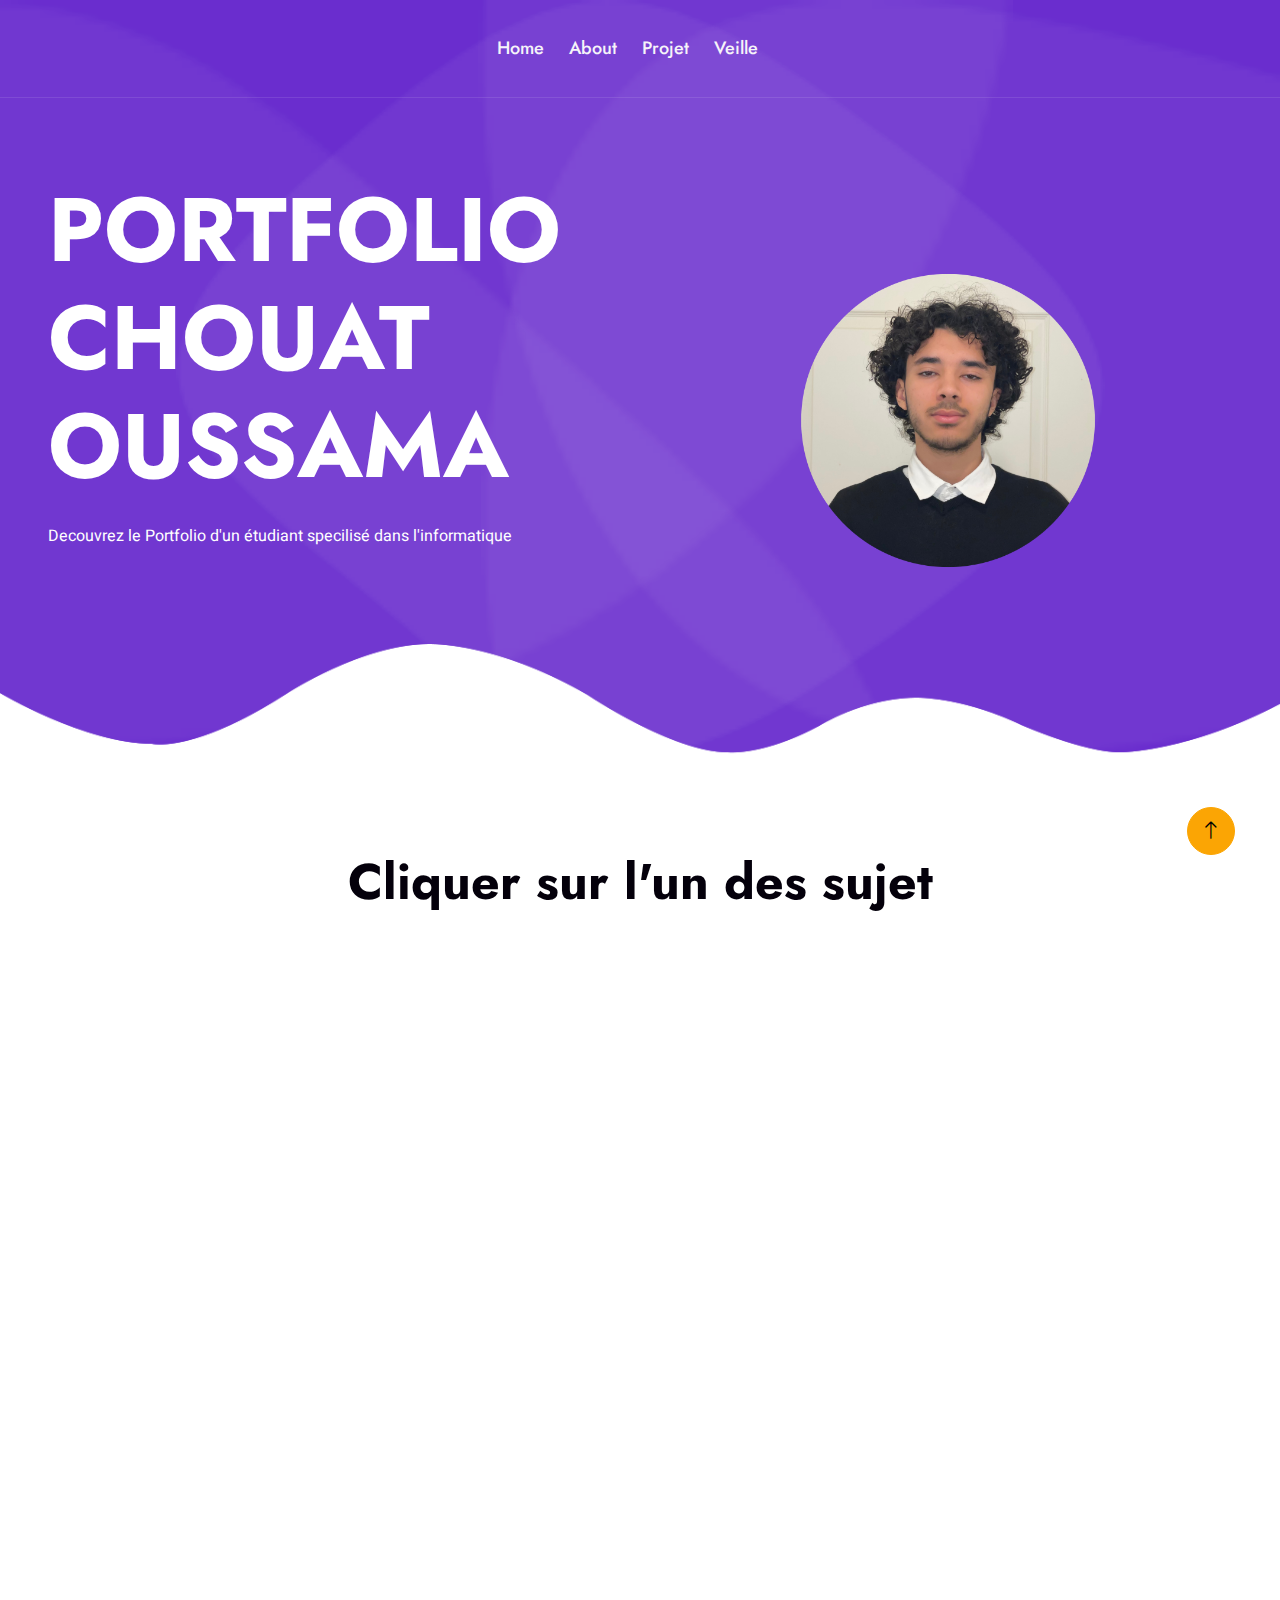
<file: index.html>
<!DOCTYPE html>
<html lang="en">

<head>
    <meta charset="utf-8">
    <title>Portfolio</title>
    <meta content="width=device-width, initial-scale=1.0" name="viewport">
    <meta content="" name="keywords">
    <meta content="" name="description">

    <!-- Favicon -->
    <link href="img/favicon.ico" rel="icon">
    

    <!-- Google Web Fonts -->
    <link rel="preconnect" href="https://fonts.googleapis.com">
    <link rel="preconnect" href="https://fonts.gstatic.com" crossorigin>
    <link href="https://fonts.googleapis.com/css2?family=Heebo:wght@400;500&family=Jost:wght@500;600;700&display=swap" rel="stylesheet"> 

    <!-- Icon Font Stylesheet -->
    <link href="https://cdnjs.cloudflare.com/ajax/libs/font-awesome/5.10.0/css/all.min.css" rel="stylesheet">
    <link href="https://cdn.jsdelivr.net/npm/bootstrap-icons@1.4.1/font/bootstrap-icons.css" rel="stylesheet">

    <!-- Libraries Stylesheet -->
    <link href="lib/animate/animate.min.css" rel="stylesheet">
    <link href="lib/owlcarousel/assets/owl.carousel.min.css" rel="stylesheet">
    <link href="lib/lightbox/css/lightbox.min.css" rel="stylesheet">

    <!-- Customized Bootstrap Stylesheet -->
    <link href="css/bootstrap.min.css" rel="stylesheet">

    <!-- Template Stylesheet -->
    <link href="css/style.css" rel="stylesheet">
</head>

<body>
    <div class="container-fluid bg-white p-0">
        <!-- Spinner Start -->
        <div id="spinner" class="show bg-white position-fixed translate-middle w-100 vh-100 top-50 start-50 d-flex align-items-center justify-content-center">
            <div class="spinner-grow text-primary" style="width: 3rem; height: 3rem;" role="status">
                <span class="sr-only">Loading...</span>
            </div>
        </div>
        <!-- Spinner End -->


        <!-- Navbar & Hero Start -->
        <div class="container-fluid position-relative p-0">
            <nav class="navbar navbar-expand-lg navbar-light px-4 px-lg-5 py-3 py-lg-0">
                <button class="navbar-toggler" type="button" data-bs-toggle="collapse" data-bs-target="#navbarCollapse">
                    <span class="fa fa-bars"></span>
                </button>
                <div class="collapse navbar-collapse" id="navbarCollapse">
                    <div class="navbar-nav mx-auto py-0">
                        <a href="index.html" class="nav-item nav-link">Home</a>
                        <a href="about.html" class="nav-item nav-link">About</a>
                        <a href="Project.html" class="nav-item nav-link">Projet</a>
                        <a href="Veille Technologique.html" class="nav-item nav-link">Veille</a>
                        </div>
                    </div>
                </div>
            </nav>

            <div class="container-fluid bg-primary hero-header">
                <div class="container px-lg-5">
                    <div class="row g-5 align-items-end">
                        <div class="col-lg-6 text-center text-lg-start">
                            <h1 id="Port" class="text-white mb-4 animated slideInDown">PORTFOLIO CHOUAT OUSSAMA</h1>
                            <p class="text-white pb-3 animated slideInDown">Decouvrez le Portfolio d'un étudiant specilisé dans l'informatique</p>
                        </div>
                        <div class="col-lg-6 text-center text-lg-start">
                            <img id="photo" class="img-fluid animated zoomIn" src="img/Ouss.png" alt="">
                        </div>
                    </div>
                </div>
            </div>
            <h1 id="choix" class="text-black animated slideInDown"> Cliquer sur l'un des sujet </h1>
        </div>
        <!-- Navbar & Hero End -->
        

        <!-- Feature Start -->
        <div class="container-fluid bg-white py-5">                                         <!-- g ajouté bg-white --> <!-- g changé la couleur de light a white dans le dossier boostrap, c'est le prmier ffffff que j'ai changé -->
            <div class="container py-5 px-lg-5">
                <div class="row g-4">
                    <div class="col-lg-4 wow fadeInUp" data-wow-delay="0.1s">
                        <a href="about.html" class="feature-link">
                            <div class="feature-item bg-light rounded text-center p-4">         <!-- tu peux changer la couleur du div -->            
                                <i class="fa fa-3x fa-address-card text-primary mb-4"></i>
                                <h5 class="mb-3">About</h5>
                                <p class="m-0">Ici vous trouverer ma biographie, apprenez-en plus sur mon parcours. </p>
                            </div>
                        </a>    
                    </div>
                    <div class="col-lg-4 wow fadeInUp" data-wow-delay="0.3s">
                        <a href="Project.html" class="feature-link">
                            <div class="feature-item bg-light rounded text-center p-4">
                                <i class="fa fa-3x fa-file text-primary mb-4"></i>
                                <h5 class="mb-3">Projet</h5>
                                <p class="m-0">Ici vous trouverer les projet que j'ai réaliser (tout seul ou en groupe).</p>
                            </div>
                        </a>    
                    </div>
                    <div class="col-lg-4 wow fadeInUp" data-wow-delay="0.5s">
                        <a href="Veille Technologique.html" class="feature-link">
                            <div class="feature-item bg-light rounded text-center p-4">
                                <i class="fa fa-3x fa-laptop-code text-primary mb-4"></i>
                                <h5 class="mb-3">Veille Technologique</h5>
                                <p class="m-0">Ici vous trouver ma veille technologie sur L'inteligence Artficeielle (CHATGPT).</p>
                            </div>
                        </a>
                    </div>
                </div>
            </div>
        </div>
        <!-- Feature End -->


        
         <!-- Footer Start -->
        <!-- div invisible -->
        <div class="container-fluid bg-primary text-light footer wow fadeIn" data-wow-delay="0.1s">
            <div class="container py-5 px-lg-5">
                <div class="row g-5">
                    <div class="col-md-6 col-lg-3">
                        <p class=""><span></span></p>
                        <p><i class=""></i></p>
                        <p><i class=""></i></p>
                        <p><i class=""></i></p>
                        
                    </div>

                    <div class="col-md-6 col-lg-3">
                        <p class="section-title text-white h5 mb-4">Address<span></span></p>
                        <p><i class="fa fa-map-marker-alt me-3"></i>75018, FRANCE, PARIS</p>
                        <p><i class="fa fa-envelope me-3"></i>chouat.oussama777@gmail.com</p>
                        <div class="d-flex pt-2">

                            <a class="btn btn-outline-light btn-social" href="https://mail.google.com/"><i class="fab fa-google"></i></a>
                            <a class="btn btn-outline-light btn-social" href="https://www.linkedin.com/in/oussamachouat/"><i class="fab fa-linkedin-in"></i></a>

                        </div>
                    </div>

                    <div class="col-md-6 col-lg-3">
                        <p class="section-title text-white h5 mb-4">Quick Link<span></span></p>
                        <a class="btn btn-link" href="index.html">Home</a>
                        <a class="btn btn-link" href="about.html">About</a>
                        <a class="btn btn-link" href="Project.html">Projet</a>
                        <a class="btn btn-link" href="Veille Technologique.html">Veille Technologique</a>                        
                    </div>
                    
                    
                </div>
            </div>
            <div class="container px-lg-5">
                <div class="copyright">
                    <div class="row">
                        <div class="col-md-6 text-center text-md-start mb-3 mb-md-0">
                            &copy; <a class="border-bottom" href="#">Your Site Name</a>, All Right Reserved. 
							
							<!--/*** This template is free as long as you keep the footer author’s credit link/attribution link/backlink. If you'd like to use the template without the footer author’s credit link/attribution link/backlink, you can purchase the Credit Removal License from "https://htmlcodex.com/credit-removal". Thank you for your support. ***/-->
							Designed By <a class="border-bottom" href="https://htmlcodex.com">HTML Codex</a>
                        </div>
                        
                    </div>
                </div>
            </div>
        </div>
        <!-- Footer End -->


        <!-- Back to Top -->
        <a href="#" class="btn btn-lg btn-secondary btn-lg-square back-to-top"><i class="bi bi-arrow-up"></i></a>
    </div>

    <!-- JavaScript Libraries -->
    <script src="https://code.jquery.com/jquery-3.4.1.min.js"></script>
    <script src="https://cdn.jsdelivr.net/npm/bootstrap@5.0.0/dist/js/bootstrap.bundle.min.js"></script>
    <script src="lib/wow/wow.min.js"></script>
    <script src="lib/easing/easing.min.js"></script>
    <script src="lib/waypoints/waypoints.min.js"></script>
    <script src="lib/counterup/counterup.min.js"></script>
    <script src="lib/owlcarousel/owl.carousel.min.js"></script>
    <script src="lib/isotope/isotope.pkgd.min.js"></script>
    <script src="lib/lightbox/js/lightbox.min.js"></script>

    <!-- Template Javascript -->
    <script src="js/main.js"></script>
</body>

</html>
</file>
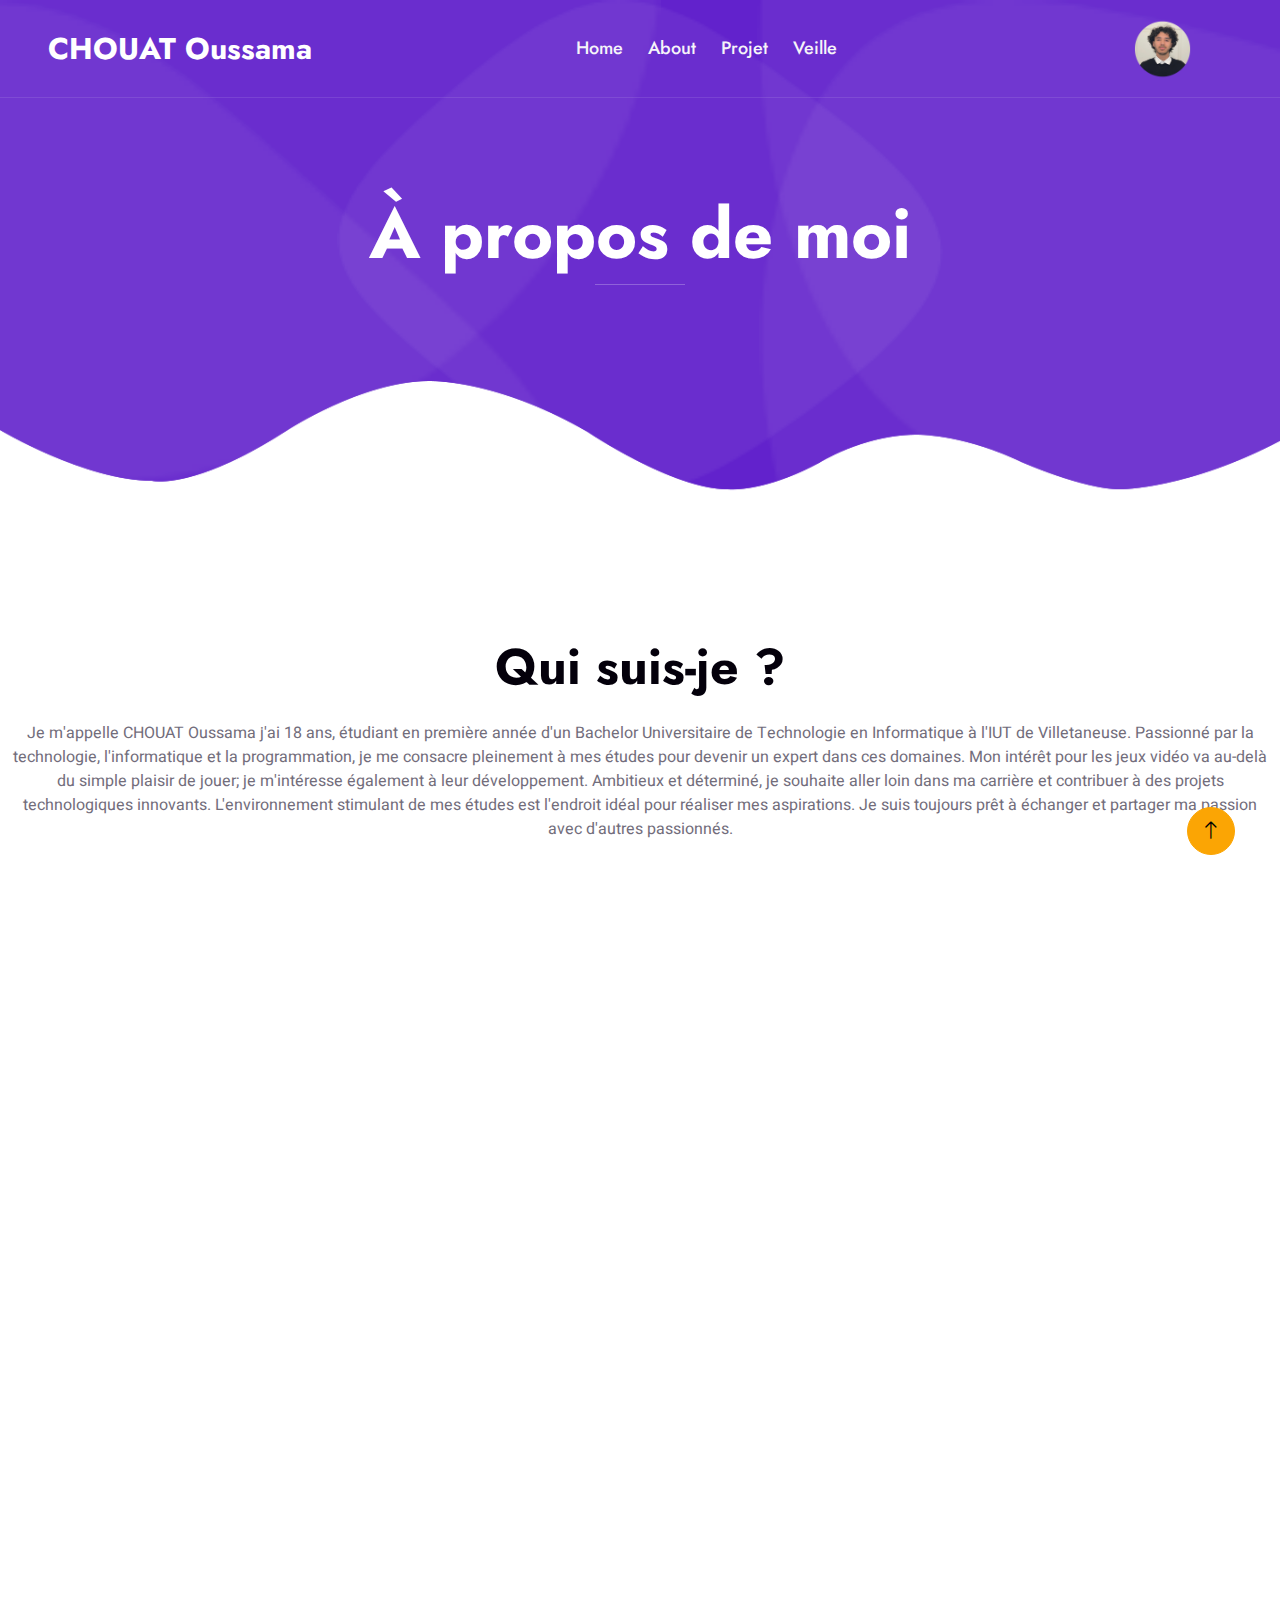
<file: about.html>
<!DOCTYPE html>
<html lang="en">

<head>
    <meta charset="utf-8">
    <title>DGital - Digital Agency HTML Template</title>
    <meta content="width=device-width, initial-scale=1.0" name="viewport">
    <meta content="" name="keywords">
    <meta content="" name="description">

    <!-- Favicon -->
    <link href="img/favicon.ico" rel="icon">

    <!-- Google Web Fonts -->
    <link rel="preconnect" href="https://fonts.googleapis.com">
    <link rel="preconnect" href="https://fonts.gstatic.com" crossorigin>
    <link href="https://fonts.googleapis.com/css2?family=Heebo:wght@400;500&family=Jost:wght@500;600;700&display=swap" rel="stylesheet"> 

    <!-- Icon Font Stylesheet -->
    <link href="https://cdnjs.cloudflare.com/ajax/libs/font-awesome/5.10.0/css/all.min.css" rel="stylesheet">
    <link href="https://cdn.jsdelivr.net/npm/bootstrap-icons@1.4.1/font/bootstrap-icons.css" rel="stylesheet">

    <!-- Libraries Stylesheet -->
    <link href="lib/animate/animate.min.css" rel="stylesheet">
    <link href="lib/owlcarousel/assets/owl.carousel.min.css" rel="stylesheet">
    <link href="lib/lightbox/css/lightbox.min.css" rel="stylesheet">

    <!-- Customized Bootstrap Stylesheet -->
    <link href="css/bootstrap.min.css" rel="stylesheet">

    <!-- Template Stylesheet -->
    <link href="css/style.css" rel="stylesheet">
</head>

<body>
    <div class="container-fluid bg-white p-0">
        <!-- Spinner Start -->
        <div id="spinner" class="show bg-white position-fixed translate-middle w-100 vh-100 top-50 start-50 d-flex align-items-center justify-content-center">
            <div class="spinner-grow text-primary" style="width: 3rem; height: 3rem;" role="status">
                <span class="sr-only">Loading...</span>
            </div>
        </div>
        <!-- Spinner End -->


        <!-- Navbar & Hero Start -->
        <div class="container-fluid position-relative p-0">
            <nav class="navbar navbar-expand-lg navbar-light px-4 px-lg-5 py-3 py-lg-0">
                <a href="" class="navbar-brand p-0">
                    <h1 id="titre" class="m-0">CHOUAT Oussama</h1>
                    <!-- <img src="img/logo.png" alt="Logo"> -->
                </a>
                <button class="navbar-toggler" type="button" data-bs-toggle="collapse" data-bs-target="#navbarCollapse">
                    <span class="fa fa-bars"></span>
                </button>
                <div class="collapse navbar-collapse" id="navbarCollapse">
                    <div class="navbar-nav mx-auto py-0">
                        <a href="index.html" class="nav-item nav-link">Home</a>
                        <a href="about.html" class="nav-item nav-link">About</a>
                        <a href="Project.html" class="nav-item nav-link">Projet</a>
                        <a href="Veille Technologique.html" class="nav-item nav-link">Veille</a>
                    </div>
                    <a href="about.html" class="navbar-brand p-0">
                        <img src="img/Ouss.png" alt="">
                    </a>
                </div>
            </nav>

            <div class="container-fluid py-5 bg-primary hero-header">
                <div class="container my-5 py-5 px-lg-5">
                    <div class="row g-5 py-5">
                        <div class="col-12 text-center">
                            <h1 class="text-white animated slideInDown">À propos de moi </h1>
                            <hr class="bg-white mx-auto mt-0" style="width: 90px;">
                        </div>
                    </div>
                </div>
            </div>
        </div>
        <!-- Navbar & Hero End -->


        <!-- Feature Start -->
        <div class="container-fluid py-5">
                    <h1 id="qui" class="text-black mb-4 animated slideInDown">Qui suis-je ?</h1>
                    <p class="text-black pb-3 animated slideInDown text-center">Je m'appelle CHOUAT Oussama j'ai 18 ans, 
                        étudiant en première année d'un Bachelor Universitaire de Technologie en Informatique
                         à l'IUT de Villetaneuse. Passionné par la technologie, l'informatique et la programmation, 
                         je me consacre pleinement à mes études pour devenir un expert dans ces domaines. 
                         Mon intérêt pour les jeux vidéo va au-delà du simple plaisir de jouer; je m'intéresse également à leur développement. 
                         Ambitieux et déterminé, je souhaite aller loin dans ma carrière et contribuer à des projets technologiques innovants. 
                         L'environnement stimulant de mes études est l'endroit idéal pour réaliser mes aspirations. 
                         Je suis toujours prêt à échanger et partager ma passion avec d'autres passionnés.</p>


        </div>
        <!-- Feature End -->
        
            


<!-- Photo start -->
<div class="container py-5 px-lg-5">
    <div class="row g-4 justify-content-center">
        <div class="col-lg-4 col-md-6 wow fadeInUp" data-wow-delay="0.1s">
            <div class="team-item bg-light rounded mx-auto text-center">
                <div class="text-center border-bottom p-4">
                    <img class="img-fluid rounded-circle mb-4" src="img/Chouat_Ous.jpg" alt="">
                    <h5>CHOUAT Oussama</h5>
                    <span>Etudiant</span>
                </div>
                <div class="d-flex justify-content-center p-4">
                    <a class="btn btn-square mx-1" href="https://mail.google.com/"><i class="fab fa-google"></i></a>
                    <a class="btn btn-square mx-1" href="https://www.linkedin.com/in/oussamachouat/"><i class="fab fa-linkedin-in"></i></a>
                </div>
            </div>
        </div>
    </div>
</div>
<!-- Photo end -->

    
        

        <!-- Footer Start -->
        <!-- div invisible -->
        <div class="container-fluid bg-primary text-light footer wow fadeIn" data-wow-delay="0.1s">
            <div class="container py-5 px-lg-5">
                <div class="row g-5">
                    <div class="col-md-6 col-lg-3">
                        <p class=""><span></span></p>
                        <p><i class=""></i></p>
                        <p><i class=""></i></p>
                        <p><i class=""></i></p>
                        
                    </div>

                    <div class="col-md-6 col-lg-3">
                        <p class="section-title text-white h5 mb-4">Address<span></span></p>
                        <p><i class="fa fa-map-marker-alt me-3"></i>75018, FRANCE, PARIS</p>
                        <p><i class="fa fa-envelope me-3"></i>chouat.oussama777@gmail.com</p>
                        <div class="d-flex pt-2">

                            <a class="btn btn-outline-light btn-social" href="https://mail.google.com/"><i class="fab fa-google"></i></a>
                            <a class="btn btn-outline-light btn-social" href="https://www.linkedin.com/in/oussamachouat/"><i class="fab fa-linkedin-in"></i></a>

                        </div>
                    </div>

                    <div class="col-md-6 col-lg-3">
                        <p class="section-title text-white h5 mb-4">Quick Link<span></span></p>
                        <a class="btn btn-link" href="index.html">Home</a>
                        <a class="btn btn-link" href="about.html">About</a>
                        <a class="btn btn-link" href="Project.html">Projet</a>
                        <a class="btn btn-link" href="Veille Technologique.html">Veille Technologique</a>                         
                    </div>
                    
                    
                </div>
            </div>
            <div class="container px-lg-5">
                <div class="copyright">
                    <div class="row">
                        <div class="col-md-6 text-center text-md-start mb-3 mb-md-0">
                            &copy; <a class="border-bottom" href="#">Your Site Name</a>, All Right Reserved. 
							
							<!--/*** This template is free as long as you keep the footer author’s credit link/attribution link/backlink. If you'd like to use the template without the footer author’s credit link/attribution link/backlink, you can purchase the Credit Removal License from "https://htmlcodex.com/credit-removal". Thank you for your support. ***/-->
							Designed By <a class="border-bottom" href="https://htmlcodex.com">HTML Codex</a>
                        </div>
                        
                    </div>
                </div>
            </div>
        </div>
        <!-- Footer End -->


        <!-- Back to Top -->
        <a href="#" class="btn btn-lg btn-secondary btn-lg-square back-to-top"><i class="bi bi-arrow-up"></i></a>
    </div>

    <!-- JavaScript Libraries -->
    <script src="https://code.jquery.com/jquery-3.4.1.min.js"></script>
    <script src="https://cdn.jsdelivr.net/npm/bootstrap@5.0.0/dist/js/bootstrap.bundle.min.js"></script>
    <script src="lib/wow/wow.min.js"></script>
    <script src="lib/easing/easing.min.js"></script>
    <script src="lib/waypoints/waypoints.min.js"></script>
    <script src="lib/counterup/counterup.min.js"></script>
    <script src="lib/owlcarousel/owl.carousel.min.js"></script>
    <script src="lib/isotope/isotope.pkgd.min.js"></script>
    <script src="lib/lightbox/js/lightbox.min.js"></script>

    <!-- Template Javascript -->
    <script src="js/main.js"></script>
</body>

</html>
</file>
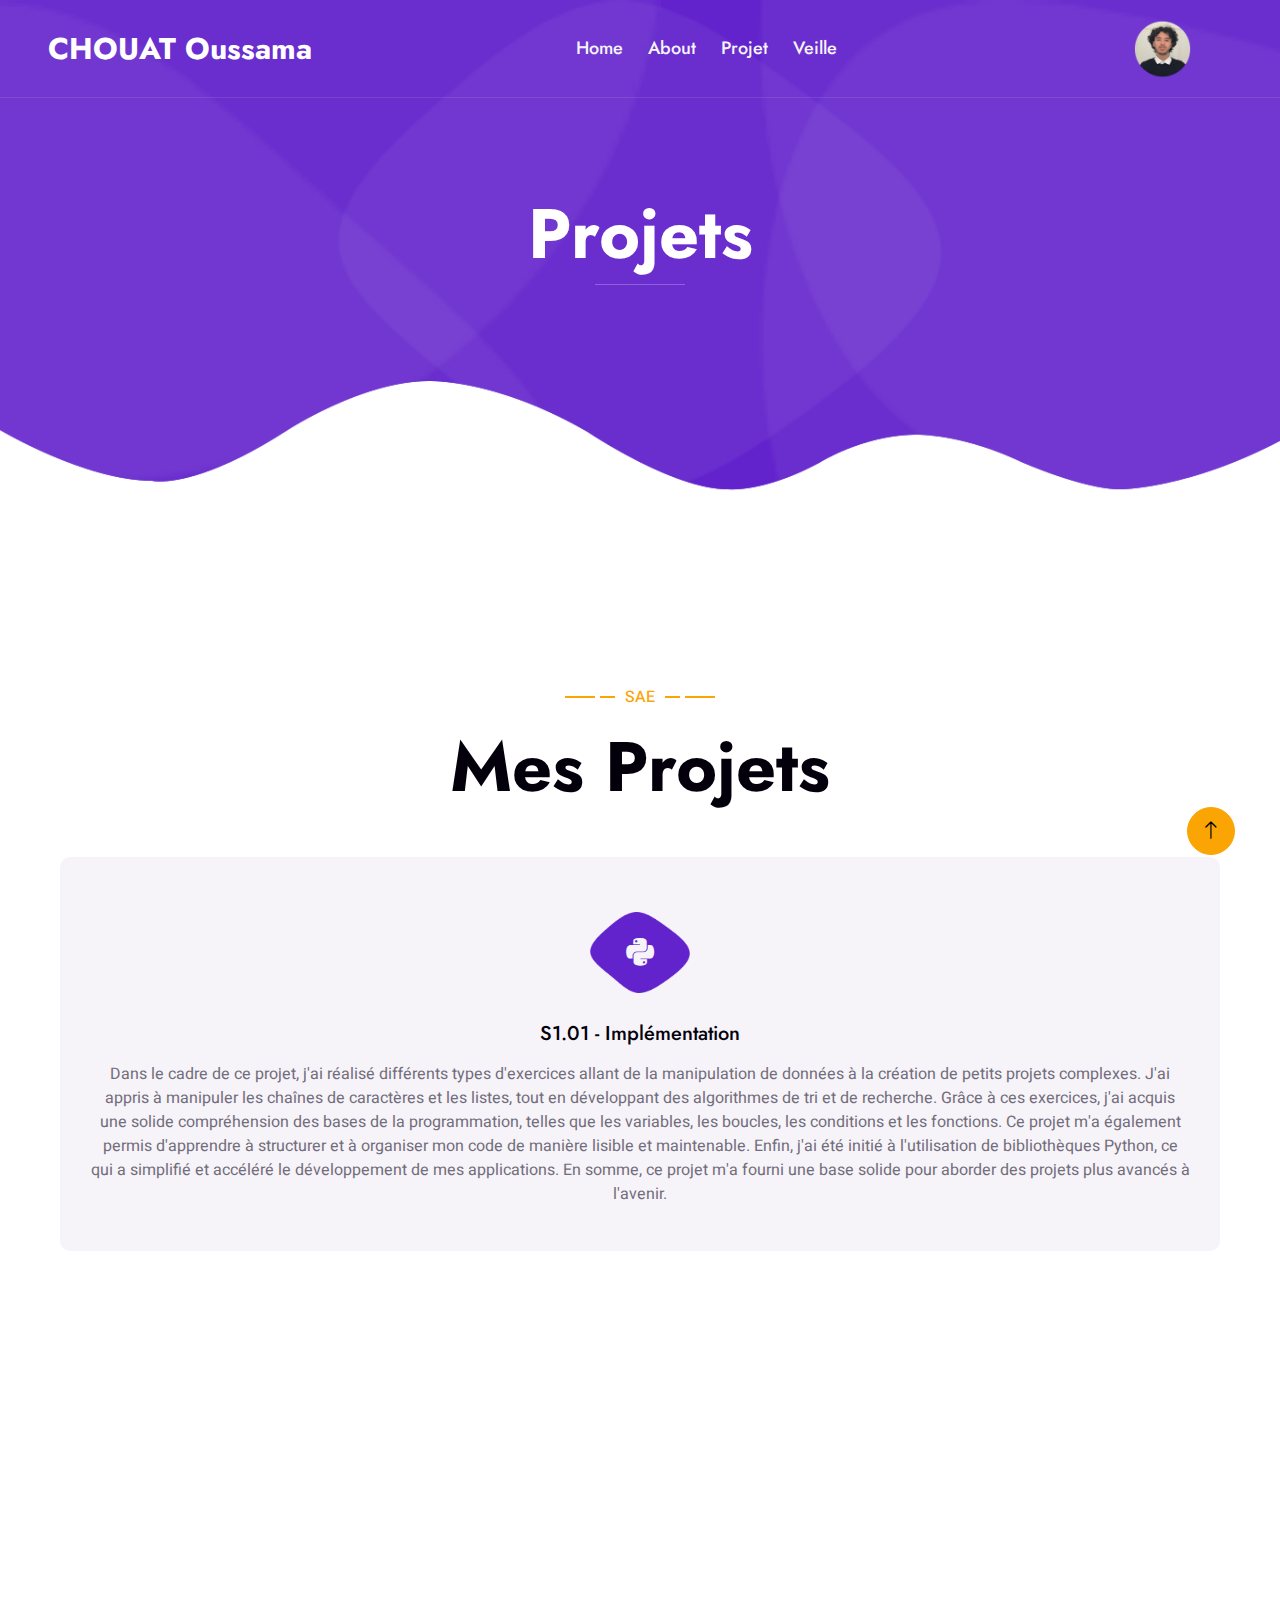
<file: Project.html>
<!DOCTYPE html>
<html lang="en">

<head>
    <meta charset="utf-8">
    <title>DGital - Digital Agency HTML Template</title>
    <meta content="width=device-width, initial-scale=1.0" name="viewport">
    <meta content="" name="keywords">
    <meta content="" name="description">

    <!-- Favicon -->
    <link href="img/favicon.ico" rel="icon">

    <!-- Google Web Fonts -->
    <link rel="preconnect" href="https://fonts.googleapis.com">
    <link rel="preconnect" href="https://fonts.gstatic.com" crossorigin>
    <link href="https://fonts.googleapis.com/css2?family=Heebo:wght@400;500&family=Jost:wght@500;600;700&display=swap" rel="stylesheet"> 

    <!-- Icon Font Stylesheet -->
    <link href="https://cdnjs.cloudflare.com/ajax/libs/font-awesome/5.10.0/css/all.min.css" rel="stylesheet">
    <link href="https://cdn.jsdelivr.net/npm/bootstrap-icons@1.4.1/font/bootstrap-icons.css" rel="stylesheet">

    <!-- Libraries Stylesheet -->
    <link href="lib/animate/animate.min.css" rel="stylesheet">
    <link href="lib/owlcarousel/assets/owl.carousel.min.css" rel="stylesheet">
    <link href="lib/lightbox/css/lightbox.min.css" rel="stylesheet">

    <!-- Customized Bootstrap Stylesheet -->
    <link href="css/bootstrap.min.css" rel="stylesheet">

    <!-- Template Stylesheet -->
    <link href="css/style.css" rel="stylesheet">
</head>

<body>
    <div class="container-fluid bg-white p-0">
        <!-- Spinner Start -->
        <div id="spinner" class="show bg-white position-fixed translate-middle w-100 vh-100 top-50 start-50 d-flex align-items-center justify-content-center">
            <div class="spinner-grow text-primary" style="width: 3rem; height: 3rem;" role="status">
                <span class="sr-only">Loading...</span>
            </div>
        </div>
        <!-- Spinner End -->


        <!-- Navbar & Hero Start -->
        <div class="container-fluid position-relative p-0">
            <nav class="navbar navbar-expand-lg navbar-light px-4 px-lg-5 py-3 py-lg-0">
                <a href="" class="navbar-brand p-0">
                    <h1 id="titre" class="m-0">CHOUAT Oussama</h1>
                    <!-- <img src="img/logo.png" alt="Logo"> -->
                </a>
                <button class="navbar-toggler" type="button" data-bs-toggle="collapse" data-bs-target="#navbarCollapse">
                    <span class="fa fa-bars"></span>
                </button>
                <div class="collapse navbar-collapse" id="navbarCollapse">
                    <div class="navbar-nav mx-auto py-0">
                        <a href="index.html" class="nav-item nav-link">Home</a>
                        <a href="about.html" class="nav-item nav-link">About</a>
                        <a href="Project.html" class="nav-item nav-link">Projet</a>
                        <a href="Veille Technologique.html" class="nav-item nav-link">Veille</a>
                    </div>
                    <a href="about.html" class="navbar-brand p-0">
                        <img src="img/Ouss.png" alt="">
                    </a>
                </div>
            </nav>
            

            <div class="container-fluid py-5 bg-primary hero-header">
                <div class="container my-5 py-5 px-lg-5">
                    <div class="row g-5 py-5">
                        <div class="col-12 text-center">
                            <h1 class="text-white animated slideInDown">Projets</h1>
                            <hr class="bg-white mx-auto mt-0" style="width: 90px;">

                        </div>
                    </div>
                </div>
            </div>
        </div>
        <!-- Navbar & Hero End -->


        <!-- Service Start -->
        <div class="container-fluid py-5">
            <div class="container py-5 px-lg-5">
                <div class="wow fadeInUp" data-wow-delay="0.1s">
                    <p class="section-title text-secondary justify-content-center"><span></span>SAE<span></span></p>
                    <h1 class="text-center mb-5">Mes Projets</h1>
                </div>
                <div class="row g-4">
                    <div class="col-lg-12 col-md-2 wow fadeInUp" data-wow-delay="0.1s">
                        <div class="service-item d-flex flex-column text-center rounded">
                            <div class="service-icon flex-shrink-0">
                                <i class="fab fa-python fa-2x"></i>
                            </div>
                            <h5 class="mb-3">S1.01 - Implémentation</h5>
                            <p class="m-0">Dans le cadre de ce projet, j'ai réalisé différents types d'exercices allant de la manipulation de données 
                                à la création de petits projets complexes. J'ai appris à manipuler les chaînes de caractères et les listes, tout 
                                en développant des algorithmes de tri et de recherche. Grâce à ces exercices, j'ai acquis une solide compréhension
                                 des bases de la programmation, telles que les variables, les boucles, les conditions et les fonctions. 
                                 Ce projet m'a également permis d'apprendre à structurer et à organiser mon code de manière lisible et maintenable. 
                                 Enfin, j'ai été initié à l'utilisation de bibliothèques Python, ce qui a simplifié et accéléré le
                                 développement de mes applications. En somme, ce projet m'a fourni une base solide pour aborder des projets plus avancés à l'avenir.
                            </p>
                        </div>
                    </div>

                    <div class="my-4"></div>

                    <div class="col-lg-12 col-md-2 wow fadeInUp" data-wow-delay="0.1s">
                        <div class="service-item d-flex flex-column text-center rounded">
                            <div class="service-icon flex-shrink-0">
                                <i class="fab fa-ubuntu fa-2x"></i>
                            </div>
                            <h5 class="mb-3">S1.03 - Installation poste</h5>
                            <p class="m-0">Grâce à ce projet, j'ai acquis la compétence de manipulation du terminal Linux et du shell Bash. En travaillant sur l'installation et la configuration de postes, ainsi que la création d'une base de données, j'ai appris à utiliser diverses commandes pour naviguer dans le système de fichiers, installer des logiciels, automatiser des tâches via des scripts, et gérer efficacement les données avec des bases de données. Cette expérience m'a permis de comprendre en profondeur le fonctionnement des systèmes Linux et d'améliorer ma capacité à résoudre des problèmes techniques de manière efficace. En somme, ce projet m'a doté d'une expertise précieuse en administration système, en gestion d'environnements Linux, et en manipulation de bases de données.
                            </p>
                        </div>
                    </div>    
                    
                    <div class="my-4"></div>

                    <div class="col-lg-12 col-md-2 wow fadeInUp" data-wow-delay="0.1s">
                        <div class="service-item d-flex flex-column text-center rounded">
                            <div class="service-icon flex-shrink-0">
                                <i class="fas fa-database fa-2x"></i>
                            </div>
                            <h5 class="mb-3">S1.04 - Création BD</h5>
                            <p class="m-0">Dans le cadre de ce projet, j'ai appris les bases du langage SQL. J'ai acquis des compétences essentielles telles que la création et la gestion de tables, l'insertion et la mise à jour de données, ainsi que la formulation de requêtes pour extraire des informations spécifiques. En travaillant sur ce projet, j'ai également découvert comment gérer les droits des utilisateurs, en définissant les permissions pour accéder et modifier les données. Cette expérience a été fondamentale pour comprendre le fonctionnement des bases de données relationnelles et m'a fourni une base solide pour des projets de gestion de données plus avancés à l'avenir.
                            </p>
                        </div>
                    </div>

                    <div class="my-4"></div>

                    <div class="col-lg-12 col-md-2 wow fadeInUp" data-wow-delay="0.1s">
                        <div class="service-item d-flex flex-column text-center rounded">
                            <div class="service-icon flex-shrink-0">
                                <i class="fab fa-html5 fa-2x"></i>
                            </div>
                            <h5 class="mb-3">S1.05 - Recueil de besoins</h5>
                            <p class="m-0">Dans le cadre de ce projet, j'ai appris l'HTML et le CSS en créant un site web. En plus des compétences techniques, j'ai acquis des compétences essentielles en communication, apprenant à interagir efficacement avec les parties prenantes pour comprendre et recueillir leurs besoins. J'ai également développé des compétences en gestion de projet, notamment en organisation et planification, ce qui m'a permis de structurer le travail de manière efficace et de respecter les délais. Cette expérience m'a aidé à comprendre l'importance de la communication et de la gestion dans le succès des projets, tout en renforçant mes compétences techniques en développement web.
                            </p>
                        </div>
                    </div>

                    <div class="my-4"></div>

                    <div class="col-lg-12 col-md-2 wow fadeInUp" data-wow-delay="0.1s">
                        <div class="service-item d-flex flex-column text-center rounded">
                            <div class="service-icon flex-shrink-0">
                                <i class="fab fa-teamspeak fa-2x"></i>
                            </div>
                            <h5 class="mb-3">S1.06 - Environnement éco.</h5>
                            <p class="m-0">Dans le cadre de ce projet, j'ai appris à travailler au sein d'une équipe informatique, développant des compétences essentielles en collaboration et en communication. J'ai également acquis des connaissances en économie, comprenant mieux les dynamiques économiques qui influencent les entreprises technologiques. Cette expérience m'a permis de comprendre l'importance de la coopération au sein d'une équipe pour atteindre des objectifs communs et de saisir les impacts économiques sur les projets informatiques. En somme, ce projet m'a aidé à développer une perspective plus large sur le travail en équipe et les principes économiques dans le domaine de l'informatique.
                            </p>
                        </div>
                    </div>

                    <div class="my-4"></div>

                    <div class="col-lg-12 col-md-2 wow fadeInUp" data-wow-delay="0.1s">
                        <div class="service-item d-flex flex-column text-center rounded">
                            <div class="service-icon flex-shrink-0">
                                <i class="fab fa-java fa-2x"></i>
                            </div>
                            <h5 class="mb-3">S2.01 - Développement d'une application java</h5>
                            <p class="m-0">Dans le cadre de ce projet, j'ai appris les bases du langage Java en réalisant un projet concret : la création d'une calculatrice capable d'effectuer des calculs simples. Cette expérience m'a permis de me familiariser avec les concepts fondamentaux de la programmation en Java, tels que les variables, les exceptions, l'héritage, le polymorphisme et les méthodes. En développant cette application, j'ai également compris l'importance de la structuration du code et de la détection des erreurs. Ce projet m'a fourni une base solide en Java, ouvrant la voie à des projets de développement plus complexes à l'avenir.
                            </p>
                        </div>
                    </div>

                    <div class="my-4"></div>

                    <div class="col-lg-12 col-md-2 wow fadeInUp" data-wow-delay="0.1s">
                        <div class="service-item d-flex flex-column text-center rounded">
                            <div class="service-icon flex-shrink-0">
                                <i class="fas fa-project-diagram fa-2x"></i>
                            </div>
                            <h5 class="mb-3">Gestion d'un projet</h5>
                            <p class="m-0">Dans le cadre de ce projet, j'ai acquis des compétences variées et essentielles en gestion de projet. J'ai appris à communiquer de manière professionnelle avec les membres de l'équipe et les parties prenantes, à structurer et organiser efficacement les tâches grâce à des outils comme les diagrammes de Gantt. En gérant ce projet, j'ai développé une compréhension approfondie de la gestion des organisations, en planifiant les ressources et en assurant le suivi des échéances et des livrables. Cette expérience m'a permis de renforcer mes compétences en gestion de projet et de développer une approche méthodique pour atteindre les objectifs fixés dans un environnement dynamique.
                            </p>
                        </div>
                    </div>

                </div>  
            </div>
        </div>
        <!-- Service End -->


        

        

         <!-- Footer Start -->
        <!-- div invisible -->
        <div class="container-fluid bg-primary text-light footer wow fadeIn" data-wow-delay="0.1s">
            <div class="container py-5 px-lg-5">
                <div class="row g-5">
                    <div class="col-md-6 col-lg-3">
                        <p class=""><span></span></p>
                        <p><i class=""></i></p>
                        <p><i class=""></i></p>
                        <p><i class=""></i></p>
                        
                    </div>

                    <div class="col-md-6 col-lg-3">
                        <p class="section-title text-white h5 mb-4">Address<span></span></p>
                        <p><i class="fa fa-map-marker-alt me-3"></i>75018, FRANCE, PARIS</p>
                        <p><i class="fa fa-envelope me-3"></i>chouat.oussama777@gmail.com</p>
                        <div class="d-flex pt-2">

                            <a class="btn btn-outline-light btn-social" href="https://mail.google.com/"><i class="fab fa-google"></i></a>
                            <a class="btn btn-outline-light btn-social" href="https://www.linkedin.com/in/oussamachouat/"><i class="fab fa-linkedin-in"></i></a>

                        </div>
                    </div>

                    <div class="col-md-6 col-lg-3">
                        <p class="section-title text-white h5 mb-4">Quick Link<span></span></p>
                        <a class="btn btn-link" href="index.html">Home</a>
                        <a class="btn btn-link" href="about.html">About</a>
                        <a class="btn btn-link" href="Project.html">Projet</a>
                        <a class="btn btn-link" href="Veille Technologique.html">Veille Technologique</a>                       
                    </div>
                    
                    
                </div>
            </div>
            <div class="container px-lg-5">
                <div class="copyright">
                    <div class="row">
                        <div class="col-md-6 text-center text-md-start mb-3 mb-md-0">
                            &copy; <a class="border-bottom" href="#">Your Site Name</a>, All Right Reserved. 
							
							<!--/*** This template is free as long as you keep the footer author’s credit link/attribution link/backlink. If you'd like to use the template without the footer author’s credit link/attribution link/backlink, you can purchase the Credit Removal License from "https://htmlcodex.com/credit-removal". Thank you for your support. ***/-->
							Designed By <a class="border-bottom" href="https://htmlcodex.com">HTML Codex</a>
                        </div>
                        
                    </div>
                </div>
            </div>
        </div>
        <!-- Footer End -->


        <!-- Back to Top -->
        <a href="#" class="btn btn-lg btn-secondary btn-lg-square back-to-top"><i class="bi bi-arrow-up"></i></a>
    </div>

    <!-- JavaScript Libraries -->
    <script src="https://code.jquery.com/jquery-3.4.1.min.js"></script>
    <script src="https://cdn.jsdelivr.net/npm/bootstrap@5.0.0/dist/js/bootstrap.bundle.min.js"></script>
    <script src="lib/wow/wow.min.js"></script>
    <script src="lib/easing/easing.min.js"></script>
    <script src="lib/waypoints/waypoints.min.js"></script>
    <script src="lib/counterup/counterup.min.js"></script>
    <script src="lib/owlcarousel/owl.carousel.min.js"></script>
    <script src="lib/isotope/isotope.pkgd.min.js"></script>
    <script src="lib/lightbox/js/lightbox.min.js"></script>

    <!-- Template Javascript -->
    <script src="js/main.js"></script>
</body>

</html>
</file>
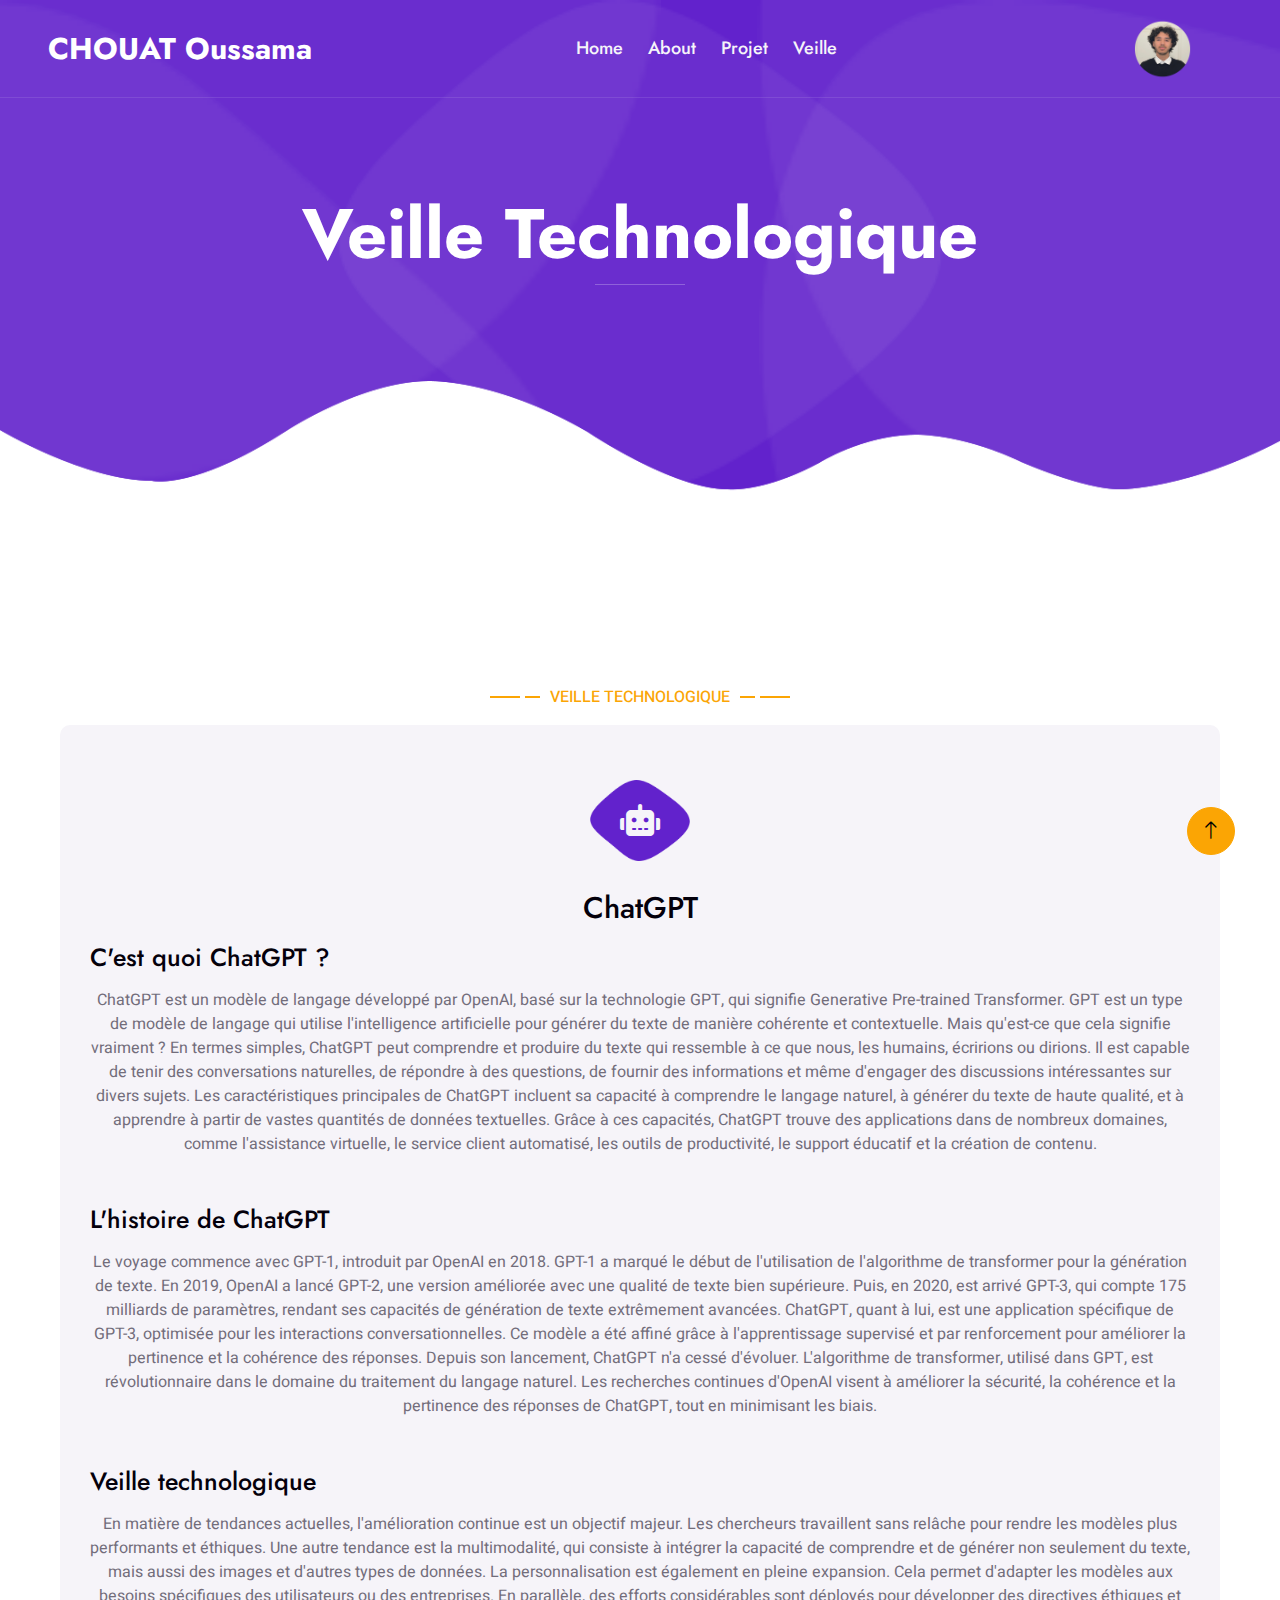
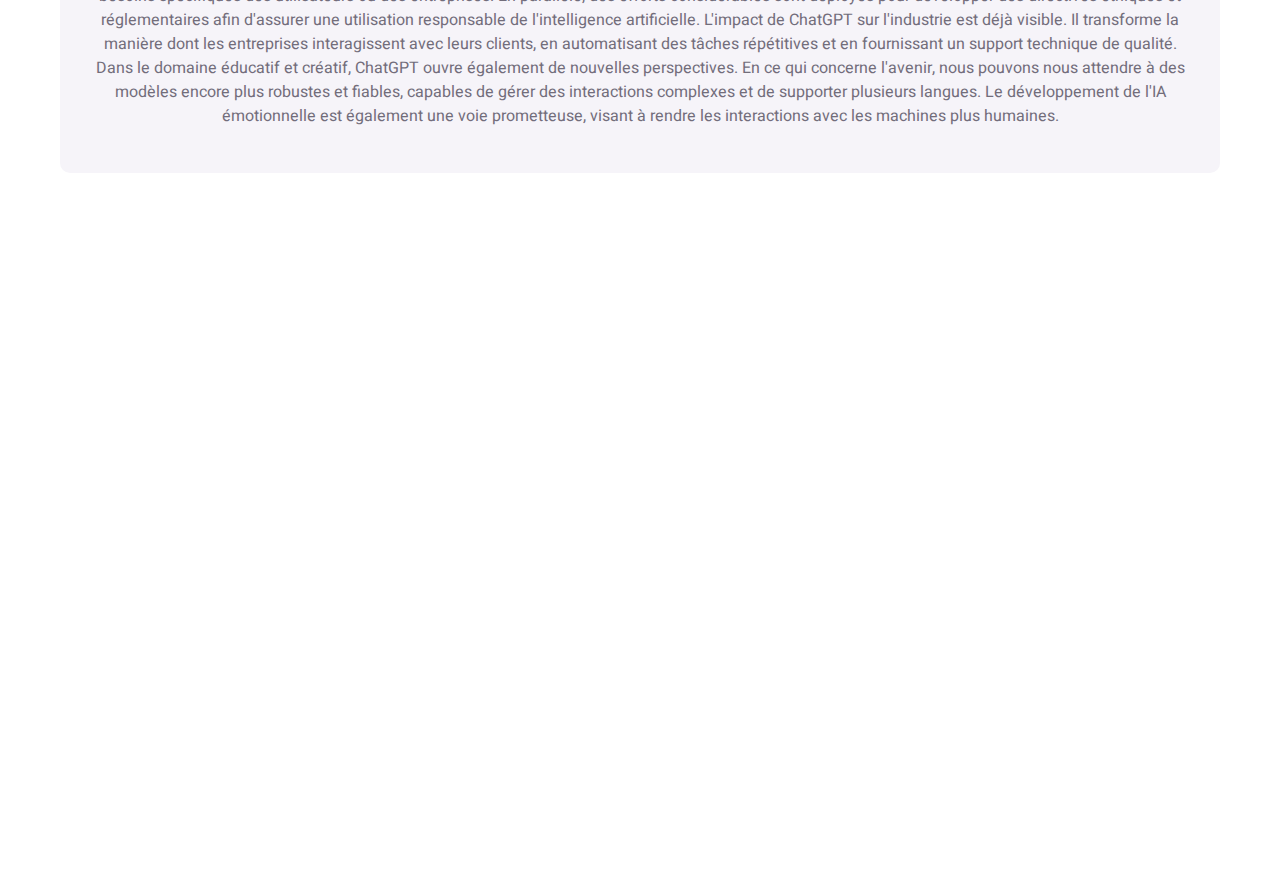
<file: Veille Technologique.html>
<!DOCTYPE html>
<html lang="en">

<head>
    <meta charset="utf-8">
    <title>DGital - Digital Agency HTML Template</title>
    <meta content="width=device-width, initial-scale=1.0" name="viewport">
    <meta content="" name="keywords">
    <meta content="" name="description">

    <!-- Favicon -->
    <link href="img/favicon.ico" rel="icon">

    <!-- Google Web Fonts -->
    <link rel="preconnect" href="https://fonts.googleapis.com">
    <link rel="preconnect" href="https://fonts.gstatic.com" crossorigin>
    <link href="https://fonts.googleapis.com/css2?family=Heebo:wght@400;500&family=Jost:wght@500;600;700&display=swap" rel="stylesheet"> 

    <!-- Icon Font Stylesheet -->
    <link href="https://cdnjs.cloudflare.com/ajax/libs/font-awesome/5.10.0/css/all.min.css" rel="stylesheet">
    <link href="https://cdn.jsdelivr.net/npm/bootstrap-icons@1.4.1/font/bootstrap-icons.css" rel="stylesheet">

    <!-- Libraries Stylesheet -->
    <link href="lib/animate/animate.min.css" rel="stylesheet">
    <link href="lib/owlcarousel/assets/owl.carousel.min.css" rel="stylesheet">
    <link href="lib/lightbox/css/lightbox.min.css" rel="stylesheet">

    <!-- Customized Bootstrap Stylesheet -->
    <link href="css/bootstrap.min.css" rel="stylesheet">

    <!-- Template Stylesheet -->
    <link href="css/style.css" rel="stylesheet">
</head>

<body>
    <div class="container-fluid bg-white p-0">
        <!-- Spinner Start -->
        <div id="spinner" class="show bg-white position-fixed translate-middle w-100 vh-100 top-50 start-50 d-flex align-items-center justify-content-center">
            <div class="spinner-grow text-primary" style="width: 3rem; height: 3rem;" role="status">
                <span class="sr-only">Loading...</span>
            </div>
        </div>
        <!-- Spinner End -->


        <!-- Navbar & Hero Start -->
        <div class="container-fluid position-relative p-0">
            <nav class="navbar navbar-expand-lg navbar-light px-4 px-lg-5 py-3 py-lg-0">
                <a href="" class="navbar-brand p-0">
                    <h1 id="titre" class="m-0">CHOUAT Oussama</h1>
                    <!-- <img src="img/logo.png" alt="Logo"> -->
                </a>
                <button class="navbar-toggler" type="button" data-bs-toggle="collapse" data-bs-target="#navbarCollapse">
                    <span class="fa fa-bars"></span>
                </button>
                <div class="collapse navbar-collapse" id="navbarCollapse">
                    <div class="navbar-nav mx-auto py-0">
                        <a href="index.html" class="nav-item nav-link">Home</a>
                        <a href="about.html" class="nav-item nav-link">About</a>
                        <a href="Project.html" class="nav-item nav-link">Projet</a>
                        <a href="Veille Technologique.html" class="nav-item nav-link">Veille</a>
                    </div>
                    <a href="about.html" class="navbar-brand p-0">
                        <img src="img/Ouss.png" alt="">
                    </a>
                </div>
            </nav>

            <div class="container-fluid py-5 bg-primary hero-header">
                <div class="container my-5 py-5 px-lg-5">
                    <div class="row g-5 py-5">
                        <div class="col-12 text-center">
                            <h1 class="text-white animated slideInDown">Veille Technologique</h1>
                            <hr class="bg-white mx-auto mt-0" style="width: 90px;">
                        </div>
                    </div>
                </div>
            </div>
        </div>
        <!-- Navbar & Hero End -->


        <!-- Veille tchnologique Start -->
        <div class="container-fluid py-5">
            <div class="container py-5 px-lg-5">
                <div class="wow fadeInUp" data-wow-delay="0.1s">
                    <p class="section-title text-secondary justify-content-center"><span></span>Veille Technologique<span></span></p>

                </div>
                <div class="row g-4">
                    <div class="col-lg-12 col-md-2 wow fadeInUp" data-wow-delay="0.1s">
                        <div class="service-item d-flex flex-column text-center rounded">
                            <div class="service-icon flex-shrink-0">
                                <i class="fas fa-robot fa-2x"></i>
                            </div>
                            <h5 id="chat" class="mb-3">ChatGPT</h5>
                            <h5 id="quoi" class="mb-3">C'est quoi ChatGPT ?</h5>
                            <p class="m-0">ChatGPT est un modèle de langage développé par OpenAI, basé sur la technologie GPT, qui signifie Generative Pre-trained Transformer. GPT est un type de modèle de langage qui utilise l'intelligence artificielle pour générer du texte de manière cohérente et contextuelle.
                                Mais qu'est-ce que cela signifie vraiment ? En termes simples, ChatGPT peut comprendre et produire du texte qui ressemble à ce que nous, les humains, écririons ou dirions. Il est capable de tenir des conversations naturelles, de répondre à des questions, de fournir des informations et même d'engager des discussions intéressantes sur divers sujets.
                                Les caractéristiques principales de ChatGPT incluent sa capacité à comprendre le langage naturel, à générer du texte de haute qualité, et à apprendre à partir de vastes quantités de données textuelles. Grâce à ces capacités, ChatGPT trouve des applications dans de nombreux domaines, comme l'assistance virtuelle, le service client automatisé, les outils de productivité, le support éducatif et la création de contenu.                                
                            </p>

                            <div class="my-4"></div>

                            <h5 id="quoi" class="mb-3">L'histoire de ChatGPT</h5>
                            <p class="m-0">Le voyage commence avec GPT-1, introduit par OpenAI en 2018. GPT-1 a marqué le début de l'utilisation de l'algorithme de transformer pour la génération de texte. En 2019, OpenAI a lancé GPT-2, une version améliorée avec une qualité de texte bien supérieure. Puis, en 2020, est arrivé GPT-3, qui compte 175 milliards de paramètres, rendant ses capacités de génération de texte extrêmement avancées.
                                ChatGPT, quant à lui, est une application spécifique de GPT-3, optimisée pour les interactions conversationnelles. Ce modèle a été affiné grâce à l'apprentissage supervisé et par renforcement pour améliorer la pertinence et la cohérence des réponses.
                                Depuis son lancement, ChatGPT n'a cessé d'évoluer. L'algorithme de transformer, utilisé dans GPT, est révolutionnaire dans le domaine du traitement du langage naturel. Les recherches continues d'OpenAI visent à améliorer la sécurité, la cohérence et la pertinence des réponses de ChatGPT, tout en minimisant les biais.                                
                            </p>

                            <div class="my-4"></div>

                            <h5 id="quoi" class="mb-3">Veille technologique</h5>
                            <p class="m-0">En matière de tendances actuelles, l'amélioration continue est un objectif majeur. Les chercheurs travaillent sans relâche pour rendre les modèles plus performants et éthiques. Une autre tendance est la multimodalité, qui consiste à intégrer la capacité de comprendre et de générer non seulement du texte, mais aussi des images et d'autres types de données.
                                La personnalisation est également en pleine expansion. Cela permet d'adapter les modèles aux besoins spécifiques des utilisateurs ou des entreprises. En parallèle, des efforts considérables sont déployés pour développer des directives éthiques et réglementaires afin d'assurer une utilisation responsable de l'intelligence artificielle.
                                L'impact de ChatGPT sur l'industrie est déjà visible. Il transforme la manière dont les entreprises interagissent avec leurs clients, en automatisant des tâches répétitives et en fournissant un support technique de qualité. Dans le domaine éducatif et créatif, ChatGPT ouvre également de nouvelles perspectives.
                                En ce qui concerne l'avenir, nous pouvons nous attendre à des modèles encore plus robustes et fiables, capables de gérer des interactions complexes et de supporter plusieurs langues. Le développement de l'IA émotionnelle est également une voie prometteuse, visant à rendre les interactions avec les machines plus humaines.                                                  
                            </p>
                        </div>
                    </div>
                </div>
            </div>
        </div>
                    

        
        <!-- Veille Technologique End -->
        

         <!-- Footer Start -->
        <!-- div invisible -->
        <div class="container-fluid bg-primary text-light footer wow fadeIn" data-wow-delay="0.1s">
            <div class="container py-5 px-lg-5">
                <div class="row g-5">
                    <div class="col-md-6 col-lg-3">
                        <p class=""><span></span></p>
                        <p><i class=""></i></p>
                        <p><i class=""></i></p>
                        <p><i class=""></i></p>
                        
                    </div>

                    <div class="col-md-6 col-lg-3">
                        <p class="section-title text-white h5 mb-4">Address<span></span></p>
                        <p><i class="fa fa-map-marker-alt me-3"></i>75018, FRANCE, PARIS</p>
                        <p><i class="fa fa-envelope me-3"></i>chouat.oussama777@gmail.com</p>
                        <div class="d-flex pt-2">

                            <a class="btn btn-outline-light btn-social" href="https://mail.google.com/"><i class="fab fa-google"></i></a>
                            <a class="btn btn-outline-light btn-social" href="https://www.linkedin.com/in/oussamachouat/"><i class="fab fa-linkedin-in"></i></a>

                        </div>
                    </div>

                    <div class="col-md-6 col-lg-3">
                        <p class="section-title text-white h5 mb-4">Quick Link<span></span></p>
                        <a class="btn btn-link" href="index.html">Home</a>
                        <a class="btn btn-link" href="about.html">About</a>
                        <a class="btn btn-link" href="Project.html">Projet</a>   
                        <a class="btn btn-link" href="Veille Technologique.html">Veille Technologique</a>                      
                    </div>
                    
                    
                </div>
            </div>
            <div class="container px-lg-5">
                <div class="copyright">
                    <div class="row">
                        <div class="col-md-6 text-center text-md-start mb-3 mb-md-0">
                            &copy; <a class="border-bottom" href="#">Your Site Name</a>, All Right Reserved. 
							
							<!--/*** This template is free as long as you keep the footer author’s credit link/attribution link/backlink. If you'd like to use the template without the footer author’s credit link/attribution link/backlink, you can purchase the Credit Removal License from "https://htmlcodex.com/credit-removal". Thank you for your support. ***/-->
							Designed By <a class="border-bottom" href="https://htmlcodex.com">HTML Codex</a>
                        </div>
                        
                    </div>
                </div>
            </div>
        </div>
        <!-- Footer End -->

        <!-- Back to Top -->
        <a href="#" class="btn btn-lg btn-secondary btn-lg-square back-to-top"><i class="bi bi-arrow-up"></i></a>
    </div>

    <!-- JavaScript Libraries -->
    <script src="https://code.jquery.com/jquery-3.4.1.min.js"></script>
    <script src="https://cdn.jsdelivr.net/npm/bootstrap@5.0.0/dist/js/bootstrap.bundle.min.js"></script>
    <script src="lib/wow/wow.min.js"></script>
    <script src="lib/easing/easing.min.js"></script>
    <script src="lib/waypoints/waypoints.min.js"></script>
    <script src="lib/counterup/counterup.min.js"></script>
    <script src="lib/owlcarousel/owl.carousel.min.js"></script>
    <script src="lib/isotope/isotope.pkgd.min.js"></script>
    <script src="lib/lightbox/js/lightbox.min.js"></script>

    <!-- Template Javascript -->
    <script src="js/main.js"></script>
</body>

</html>
</file>
<file: css/style.css>
/********** Template CSS **********/
:root {
    --primary: #6222CC;
    --secondary: #FBA504;
    --light: #F6F4F9;
    --dark: #04000B;
}


/*** Spinner ***/
#spinner {
    opacity: 0;
    visibility: hidden;
    transition: opacity .5s ease-out, visibility 0s linear .5s;
    z-index: 99999;
}

#spinner.show {
    transition: opacity .5s ease-out, visibility 0s linear 0s;
    visibility: visible;
    opacity: 1;
}

.back-to-top {
    position: fixed;
    display: none;
    right: 45px;
    bottom: 45px;
    z-index: 99;
}



#titre{
    font-size: 30px;
}

#choix {
    font-size: 50px;
    text-align: center;
}

#qui{
    font-size: 50px;
    text-align: center;
}

#Port{
    font-size: 90px;
}

#photo{
    width: 1550px;
    height: auto;
}

.margin-top-5mm {
    margin-bottom: -5mm;
}

#chat{
    font-size: 30px;
}

#quoi{
    font-size: 25px;
    text-align: left;
}

/*** Heading ***/
h1,
h2,
.fw-bold {
    font-weight: 700 !important;
    font-size: 70px;
}

h3,
h4,
.fw-semi-bold {
    font-weight: 600 !important;
}

h5,
h6,
.fw-medium {
    font-weight: 500 !important;
}


/*** Button ***/
.btn {
    font-weight: 500;
    transition: .5s;
}

.btn:hover {
    box-shadow: 0 0 10px rgba(0, 0, 0, .5);
}

.btn-square {
    width: 38px;
    height: 38px;
}

.btn-sm-square {
    width: 32px;
    height: 32px;
}

.btn-lg-square {
    width: 48px;
    height: 48px;
}

.btn-square,
.btn-sm-square,
.btn-lg-square {
    padding: 0;
    display: flex;
    align-items: center;
    justify-content: center;
    font-weight: normal;
    border-radius: 50px;
}


/*** Navbar ***/
.navbar .dropdown-toggle::after {
    border: none;
    content: "\f067";
    font-family: "Font Awesome 5 Free";
    font-size: 10px;
    font-weight: bold;
    vertical-align: middle;
    margin-left: 8px;
}

.navbar-light .navbar-nav .nav-link {
    position: relative;
    margin-right: 25px;
    padding: 35px 0;
    font-family: 'Jost', sans-serif;
    font-size: 18px;
    font-weight: 500;
    color: var(--light) !important;
    outline: none;
    transition: .5s;
}

.sticky-top.navbar-light .navbar-nav .nav-link {
    padding: 20px 0;
    color: var(--dark) !important;
}

.navbar-light .navbar-nav .nav-link:hover,
.navbar-light .navbar-nav .nav-link.active {
    color: var(--secondary) !important;
}

.navbar-light .navbar-brand h1 {
    color: #FFFFFF;
}

.navbar-light .navbar-brand img {
    max-height: 60px;
    transition: .5s;
}

.sticky-top.navbar-light .navbar-brand img {
    max-height: 45px;
}

@media (max-width: 991.98px) {
    .sticky-top.navbar-light {
        position: relative;
        background: #FFFFFF;
    }

    .navbar-light .navbar-collapse {
        margin-top: 15px;
        border-top: 1px solid #DDDDDD;
    }

    .navbar-light .navbar-nav .nav-link,
    .sticky-top.navbar-light .navbar-nav .nav-link {
        padding: 10px 0;
        margin-left: 0;
        color: var(--dark) !important;
    }

    .navbar-light .navbar-brand h1 {
        color: var(--primary);
    }

    .navbar-light .navbar-brand img {
        max-height: 45px;
    }
}

@media (min-width: 992px) {
    .navbar-light {
        position: absolute;
        width: 100%;
        top: 0;
        left: 0;
        border-bottom: 1px solid rgba(256, 256, 256, .1);
        z-index: 999;
    }
    
    .sticky-top.navbar-light {
        position: fixed;
        background: #FFFFFF;
    }

    .sticky-top.navbar-light .navbar-brand h1 {
        color: var(--primary);
    }

    .navbar-light .navbar-nav .nav-item .dropdown-menu {
        display: block;
        border: none;
        margin-top: 0;
        top: 150%;
        opacity: 0;
        visibility: hidden;
        transition: .5s;
    }

    .navbar-light .navbar-nav .nav-item:hover .dropdown-menu {
        top: 100%;
        visibility: visible;
        transition: .5s;
        opacity: 1;
    }

    .navbar-light .btn {
        color: var(--dark);
        background: #FFFFFF;
    }

    .sticky-top.navbar-light .btn {
        color: var(--dark);
        background: var(--secondary);
    }
}


/*** Hero Header ***/
.hero-header {
    margin-bottom: 6rem;
    padding: 11rem 0 ;
    background:
        url(../img/blob-top-left.png),
        url(../img/blob-top-right.png),
        url(../img/blob-bottom-left.png),
        url(../img/blob-bottom-right.png),
        url(../img/blob-center.png),
        url(../img/bg-bottom.png);
    background-position:
        left 0px top 0px,
        right 0px top 0px,
        left 0px bottom 0px,
        right 0px bottom 0px,
        center center,
        center bottom;
    background-repeat: no-repeat;
    background-size: contain;
}

@media (max-width: 991.98px) {
    .hero-header {
        padding: 6rem 0 9rem 0;
    }
}


/*** Section Title ***/
.section-title {
    position: relative;
    display: flex;
    align-items: center;
    font-weight: 500;
    text-transform: uppercase;
}

.section-title span:first-child,
.section-title span:last-child {
    position: relative;
    display: inline-block;
    margin-right: 30px;
    width: 30px;
    height: 2px;
}

.section-title span:last-child {
    margin-right: 0;
    margin-left: 30px;
}

.section-title span:first-child::after,
.section-title span:last-child::after {
    position: absolute;
    content: "";
    width: 15px;
    height: 2px;
    top: 0;
    right: -20px;
}

.section-title span:last-child::after {
    right: auto;
    left: -20px;
}

.section-title.text-primary span:first-child,
.section-title.text-primary span:last-child,
.section-title.text-primary span:first-child::after,
.section-title.text-primary span:last-child::after {
    background: var(--primary);
}

.section-title.text-secondary span:first-child,
.section-title.text-secondary span:last-child,
.section-title.text-secondary span:first-child::after,
.section-title.text-secondary span:last-child::after {
    background: var(--secondary);
}

.section-title.text-white span:first-child,
.section-title.text-white span:last-child,
.section-title.text-white span:first-child::after,
.section-title.text-white span:last-child::after {
    background: #FFFFFF;
}


/*** Feature ***/
.feature-item {
    transition: .5s;
}

.feature-item:hover {
    margin-top: -15px;
}


/*** About ***/
.progress {
    height: 5px;
}

.progress .progress-bar {
    width: 0px;
    transition: 3s;
}


/*** Fact ***/
.fact {
    margin: 6rem 0;
    background:
        url(../img/blob-top-left.png),
        url(../img/blob-top-right.png),
        url(../img/blob-bottom-left.png),
        url(../img/blob-bottom-right.png),
        url(../img/blob-center.png);
    background-position:
        left 0px top 0px,
        right 0px top 0px,
        left 0px bottom 0px,
        right 0px bottom 0px,
        center center;
    background-repeat: no-repeat;
}


/*** Service ***/
.service-item {
    position: relative;
    padding: 45px 30px;
    background: var(--light);
    overflow: hidden;
    transition: .5s;
}

.service-item:hover {
    margin-top: -15px;
    padding-bottom: 60px;
    background: var(--primary);
}

.service-item .service-icon {
    margin: 0 auto 20px auto;
    width: 100px;
    height: 100px;
    display: flex;
    align-items: center;
    justify-content: center;
    color: var(--light);
    background: url(../img/blob-primary.png) center center no-repeat;
    background-size: contain;
    transition: .5s;
}

.service-item:hover .service-icon {
    color: var(--dark);
    background: url(../img/blob-secondary.png) center center no-repeat;
    background-size: contain;
}

.service-item h5,
.service-item p {
    transition: .5s;
}

.service-item:hover h5,
.service-item:hover p {
    color: #FFFFFF;
}

.service-item a.btn {
    position: absolute;
    bottom: -40px;
    left: 50%;
    transform: translateX(-50%);
    color: var(--primary);
    background: #FFFFFF;
    border-radius: 40px 40px 0 0;
    transition: .5s;
    z-index: 1;
}

.service-item a.btn:hover {
    color: var(--dark);
    background: var(--secondary);
}

.service-item:hover a.btn {
    bottom: 0;
}


/*** Project Portfolio ***/
#portfolio-flters li {
    display: inline-block;
    font-weight: 500;
    color: var(--dark);
    cursor: pointer;
    transition: .5s;
    border-bottom: 2px solid transparent;
}

#portfolio-flters li:hover,
#portfolio-flters li.active {
    color: var(--primary);
    border-color: var(--primary);
}

.portfolio-item img {
    transition: .5s;
}

.portfolio-item:hover img {
    transform: scale(1.1);
}

.portfolio-item .portfolio-overlay {
    position: absolute;
    display: flex;
    align-items: center;
    justify-content: center;
    width: 100%;
    height: 100%;
    top: 0;
    left: 0;
    background: rgba(98, 34, 204, .9);
    transition: .5s;
    opacity: 0;
}

.portfolio-item:hover .portfolio-overlay {
    opacity: 1;
}


/*** Newsletter ***/
.newsletter {
    margin: 6rem 0;
    background:
        url(../img/blob-top-left.png),
        url(../img/blob-top-right.png),
        url(../img/blob-bottom-left.png),
        url(../img/blob-bottom-right.png),
        url(../img/blob-center.png);
    background-position:
        left 0px top 0px,
        right 0px top 0px,
        left 0px bottom 0px,
        right 0px bottom 0px,
        center center;
    background-repeat: no-repeat;
}


/*** Testimonial ***/
.testimonial-carousel .testimonial-item {
    padding: 0 30px 30px 30px;
}

.testimonial-carousel .owl-nav {
    display: flex;
    justify-content: center;
}

.testimonial-carousel .owl-nav .owl-prev,
.testimonial-carousel .owl-nav .owl-next {
    margin: 0 12px;
    width: 60px;
    height: 60px;
    display: flex;
    align-items: center;
    justify-content: center;
    color: var(--primary);
    background: var(--light);
    border-radius: 60px;
    font-size: 22px;
    transition: .5s;
}

.testimonial-carousel .owl-nav .owl-prev:hover,
.testimonial-carousel .owl-nav .owl-next:hover {
    color: #FFFFFF;
    background: var(--primary);
    box-shadow: 0 0 10px rgba(0, 0, 0, .5);
}


/*** Team ***/
.team-item .btn {
    color: var(--primary);
    background: #FFFFFF;

}

.team-item .btn:hover {
    color: #FFFFFF;
    background: var(--primary);
}


/*** Footer ***/
.footer {
    margin-top: 6rem;
    padding-top: 9rem;
    background:
        url(../img/map.png);
    background-position:
        center top,
        center center;
    background-repeat: no-repeat;
}

.footer .btn.btn-social {
    margin-right: 5px;
    width: 40px;
    height: 40px;
    display: flex;
    align-items: center;
    justify-content: center;
    color: var(--light);
    border: 1px solid rgba(256, 256, 256, .1);
    border-radius: 40px;
    transition: .3s;
}

.footer .btn.btn-social:hover {
    color: var(--primary);
}

.footer .btn.btn-link {
    display: block;
    margin-bottom: 10px;
    padding: 0;
    text-align: left;
    color: var(--light);
    font-weight: normal;
    transition: .3s;
}

.footer .btn.btn-link::before {
    position: relative;
    content: "\f105";
    font-family: "Font Awesome 5 Free";
    font-weight: 900;
    margin-right: 10px;
}

.footer .btn.btn-link:hover {
    letter-spacing: 1px;
    box-shadow: none;
    color: var(--secondary);
}

.footer .copyright {
    padding: 25px 0;
    font-size: 14px;
    border-top: 1px solid rgba(256, 256, 256, .1);
}

.footer .copyright a {
    color: var(--light);
}

.footer .footer-menu a {
    margin-right: 15px;
    padding-right: 15px;
    border-right: 1px solid rgba(255, 255, 255, .1);
}

.footer .footer-menu a:last-child {
    margin-right: 0;
    padding-right: 0;
    border-right: none;
}

.footer .copyright a:hover,
.footer .footer-menu a:hover {
    color: var(--secondary);
}

/* Ajout de styles pour que les conteneurs prennent toute la largeur de l'écran */
.container {
    width: 100%; /* Prendre toute la largeur de l'écran */
    max-width: 100%; /* Assurez-vous que le conteneur n'est pas limité par une largeur maximale */
    margin: 0; /* Supprimer les marges */
    padding: 0 15px; /* Ajouter un peu de padding si nécessaire */
}
</file>
